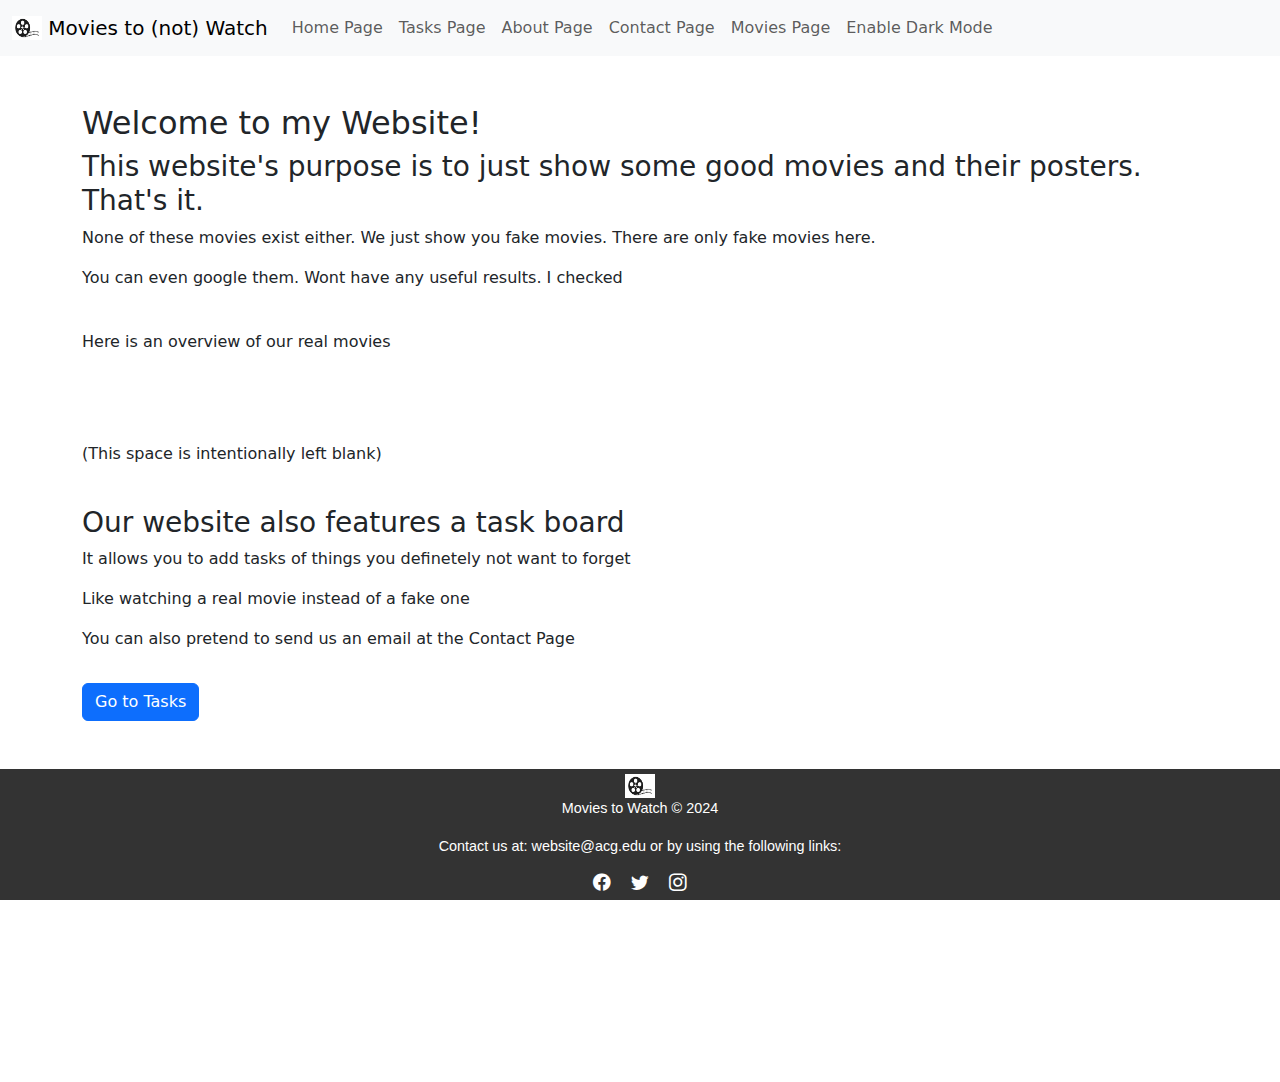
<file: midtermwebsite/index.html>
<html lang="en">
	<head>
		<meta name="description"
		content="example website"/>
		<meta http-equiv="Author"
		content="Ioannis-Iason Dimitriadis"/>
		<title>
			Home Page
		</title>
		<!-- CSS -->
		<link rel="stylesheet" href="https://cdn.jsdelivr.net/npm/bootstrap-icons@1.3.0/font/bootstrap-icons.css">
		<link href = ".\css\style.css" type = "text/css" rel = "stylesheet">
		<!-- Bootstrap -->
		<link href="https://cdn.jsdelivr.net/npm/bootstrap@5.3.3/dist/css/bootstrap.min.css" rel="stylesheet" integrity="sha384-QWTKZyjpPEjISv5WaRU9OFeRpok6YctnYmDr5pNlyT2bRjXh0JMhjY6hW+ALEwIH" crossorigin="anonymous">
		<script src="https://cdn.jsdelivr.net/npm/bootstrap@5.3.3/dist/js/bootstrap.bundle.min.js" integrity="sha384-YvpcrYf0tY3lHB60NNkmXc5s9fDVZLESaAA55NDzOxhy9GkcIdslK1eN7N6jIeHz" crossorigin="anonymous"></script>
		<!-- Javascript -->
		<script src="./javascript/darkmode.js" defer></script>
		<script src="./javascript/tasks.js" defer></script>
		<!-- jQuery -->
		<script src="https://code.jquery.com/jquery-3.6.0.min.js"></script>
	</head>
	<body>
		<!-- Navigation -->
		<nav class="navbar navbar-expand-lg bg-body-tertiary sticky-top">
			<div class="container-fluid">
				<a class="navbar-brand" href="#">
					<img src="./images/logo.png" alt="Logo" width="30" height="24" class="d-inline-block align-text-top">
					Movies to (not) Watch
				</a>

				<button class="navbar-toggler" type="button" data-bs-toggle="collapse" data-bs-target="#navbarNavDropdown" aria-controls="navbarNavDropdown" aria-expanded="false" aria-label="Toggle navigation">
					<span class="navbar-toggler-icon"></span>
				</button>

				<div class="collapse navbar-collapse" id="navbarNavDropdown">
					<ul class="navbar-nav">
						<li class="nav-item">
							<a class="nav-link" href=".\index.html">Home Page</a>
						</li>
						<li class="nav-item">
							<a class="nav-link" href=".\tasks.html">Tasks Page</a>
						</li>
						<li class="nav-item">
							<a class="nav-link" href=".\about.html">About Page</a>
						</li>
						<li class="nav-item">
							<a class="nav-link" href=".\contact.html">Contact Page</a> 
						</li>
						<li class="nav-item">
							<a class="nav-link" href=".\movies.html">Movies Page</a> 
						</li>
						<!-- Dark Mode Toggle Button in Navbar -->
						<li class="nav-item">
							<button id="dark-mode-toggle" class="btn btn-outline-secondary nav-link">Enable Dark Mode</button>
						</li>
					</ul>
				</div>
			</div>
		</nav>
    <!-- Welcome Section -->
    <div class="container my-5">
        <h2>Welcome to my Website!</h2>
        <h3>This website's purpose is to just show some good movies and their posters. That's it.</h3>
		<p>None of these movies exist either. We just show you fake movies. There are only fake movies here.</p>
		<p>You can even google them. Wont have any useful results. I checked</p> <br />
		<p>Here is an overview of our real movies</p>
		<br />
		<br />
		<br />
		<p>(This space is intentionally left blank)</p><br />
		
		<h3>Our website also features a task board</h3>
		<p>It allows you to add tasks of things you definetely not want to forget</p>
		<p>Like watching a real movie instead of a fake one</p>
		<p>You can also pretend to send us an email at the Contact Page</p>
        <button id="toTasksBtn" onclick="window.location.href='./tasks.html'" class="btn btn-primary mt-3">Go to Tasks</button>
	</div>

    <!-- Latest Activity -->
	<div class="container my-5">
		<h2>Latest Activity</h2>
		<ul id="activityList">
			<!-- jQuery will dynamically add items here -->
		</ul>	
	</div>

    <!-- Footer -->
    <footer class="footer">
		<img src="./images/logo.png" alt="Logo" width="30" height="24" class="d-inline-block align-text-top">
		<p>Movies to Watch © 2024</p>
		
		<!-- Social Media Links -->
		<div class="social-media">
			<p> Contact us at: website@acg.edu or by using the following links:</p>
			<a href="https://www.facebook.com" target="_blank"><i class="bi bi-facebook"></i></a>
			<a href="https://www.twitter.com" target="_blank"><i class="bi bi-twitter"></i></a>
			<a href="https://www.instagram.com" target="_blank"><i class="bi bi-instagram"></i></a>
		</div>
	</footer>
</body>
</html>
</file>
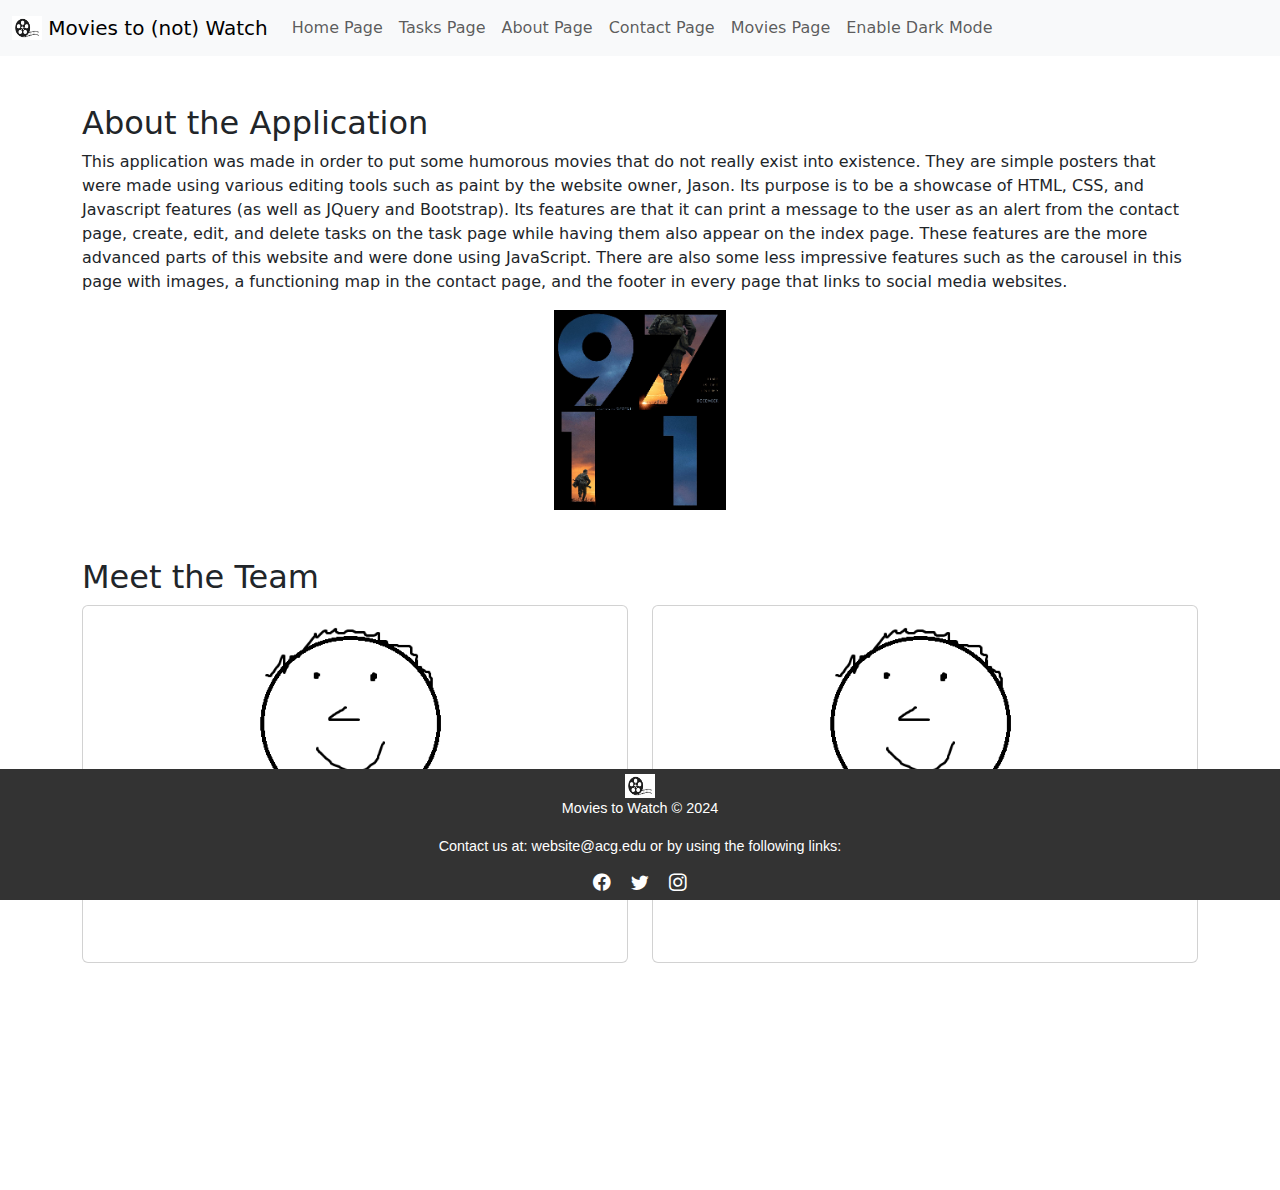
<file: midtermwebsite/about.html>
<html lang="en">
	<head>
		<meta name="description"
		content="example website"/>
		<meta http-equiv="Author"
		content="Ioannis-Iason Dimitriadis"/>
		<title>
			About Page
		</title>
		<!-- CSS -->
		<link rel="stylesheet" href="https://cdn.jsdelivr.net/npm/bootstrap-icons@1.3.0/font/bootstrap-icons.css">
		<link href = ".\css\style.css" type = "text/css" rel = "stylesheet">
		<!-- Bootstrap -->
		<link href="https://cdn.jsdelivr.net/npm/bootstrap@5.3.3/dist/css/bootstrap.min.css" rel="stylesheet" integrity="sha384-QWTKZyjpPEjISv5WaRU9OFeRpok6YctnYmDr5pNlyT2bRjXh0JMhjY6hW+ALEwIH" crossorigin="anonymous">
		<script src="https://cdn.jsdelivr.net/npm/bootstrap@5.3.3/dist/js/bootstrap.bundle.min.js" integrity="sha384-YvpcrYf0tY3lHB60NNkmXc5s9fDVZLESaAA55NDzOxhy9GkcIdslK1eN7N6jIeHz" crossorigin="anonymous"></script>
		<!-- Javascript -->
		<script src="./javascript/darkmode.js" defer></script>
		<!-- jQuery -->
		<script src="https://code.jquery.com/jquery-3.6.0.min.js"></script>
	</head>
	<body>
		<!-- Navigation -->
		<nav class="navbar navbar-expand-lg bg-body-tertiary sticky-top">
			<div class="container-fluid">
				<a class="navbar-brand" href="#">
					<img src="./images/logo.png" alt="Logo" width="30" height="24" class="d-inline-block align-text-top">
					Movies to (not) Watch
				</a>

				<button class="navbar-toggler" type="button" data-bs-toggle="collapse" data-bs-target="#navbarNavDropdown" aria-controls="navbarNavDropdown" aria-expanded="false" aria-label="Toggle navigation">
					<span class="navbar-toggler-icon"></span>
				</button>

				<div class="collapse navbar-collapse" id="navbarNavDropdown">
					<ul class="navbar-nav">
						<li class="nav-item">
							<a class="nav-link" href=".\index.html">Home Page</a>
						</li>
						<li class="nav-item">
							<a class="nav-link" href=".\tasks.html">Tasks Page</a>
						</li>
						<li class="nav-item">
							<a class="nav-link" href=".\about.html">About Page</a>
						</li>
						<li class="nav-item">
							<a class="nav-link" href=".\contact.html">Contact Page</a> 
						</li>
						<li class="nav-item">
							<a class="nav-link" href=".\movies.html">Movies Page</a> 
						</li>
						<!-- Dark Mode Toggle Button in Navbar -->
						<li class="nav-item">
							<button id="dark-mode-toggle" class="btn btn-outline-secondary nav-link">Enable Dark Mode</button>
						</li>
					</ul>
				</div>
			</div>
		</nav>

		
		<div class="container my-5">
			<!-- About Section -->
			<h2>About the Application</h2>
			<p>
				This application was made in order to put some humorous movies that do not really exist into existence.
				They are simple posters that were made using various editing tools such as paint by the website owner, Jason.
				Its purpose is to be a showcase of HTML, CSS, and Javascript features (as well as JQuery and Bootstrap).
				Its features are that it can print a message to the user as an alert from the contact page, create, edit,
				and delete tasks on the task page while having them also appear on the index page. These features are the
				more advanced parts of this website and were done using JavaScript. There are also some less impressive
				features such as the carousel in this page with images, a functioning map in the contact page, and the footer
				in every page that links to social media websites.
			</p>
			<div align="center" id="carousel" class="carousel slide" data-bs-ride="carousel">
				<div class="carousel-inner">
					<div class="carousel-item">
					  <img class="d-block" src=".\images\firstimage.png" alt="first image - not jaws">
					</div>
					<div class="carousel-item active">
					  <img class="d-block" src=".\images\secondimage.png" alt="second image - icecream godfather">
					</div>
					<div class="carousel-item active">
					  <img class="d-block" src=".\images\thirdimage.png" alt="third image - 9711">
					</div>
				</div>
				<!-- Carousel Controls -->
				<button class="carousel-control-prev" type="button" data-bs-target="#carousel" data-bs-slide="prev">
					<span class="carousel-control-prev-icon" aria-hidden="true"></span>
					<span class="visually-hidden">Previous</span>
				</button>
				<button class="carousel-control-next" type="button" data-bs-target="#carousel" data-bs-slide="next">
					<span class="carousel-control-next-icon" aria-hidden="true"></span>
					<span class="visually-hidden">Next</span>
				</button>
			</div>
			<!-- Grid Cards for Team Members -->
			<h2 class="mt-5">Meet the Team</h2>
			<div class="row row-cols-1 row-cols-md-2 g-4 mb-5">
				<!-- First Card -->
				<div class="col">
					<div class="card h-100 text-center mb-5">
						<img src="./images/faceicon.png" class="card-img-top mx-auto d-block" alt="Avatar of Jason" style="width: 50%;">
						<div class="card-body">
							<h5 class="card-title">Jason</h5>
							<p class="card-text">Did the HTML parts</p>
						</div>
					</div>
				</div>
				<!-- Second Card -->
				<div class="col">
					<div class="card h-100 text-center mb-5">
						<img src="./images/faceicon.png" class="card-img-top mx-auto d-block" alt="Again the avatar or Jason" style="width: 50%;">
						<div class="card-body">
							<h5 class="card-title">Also Jason</h5>
							<p class="card-text">Everything else</p>
						</div>
					</div>
				</div>
			</div>
		</div>

		
		<!-- Footer -->
		<footer class="footer">
			<img src="./images/logo.png" alt="Logo" width="30" height="24" class="d-inline-block align-text-top">
			<p>Movies to Watch © 2024</p>
			
			<!-- Social Media Links -->
			<div class="social-media">
				<p> Contact us at: website@acg.edu or by using the following links:</p>
				<a href="https://www.facebook.com" target="_blank"><i class="bi bi-facebook"></i></a>
				<a href="https://www.twitter.com" target="_blank"><i class="bi bi-twitter"></i></a>
				<a href="https://www.instagram.com" target="_blank"><i class="bi bi-instagram"></i></a>
			</div>
		</footer>
	</body>
</html>
</file>
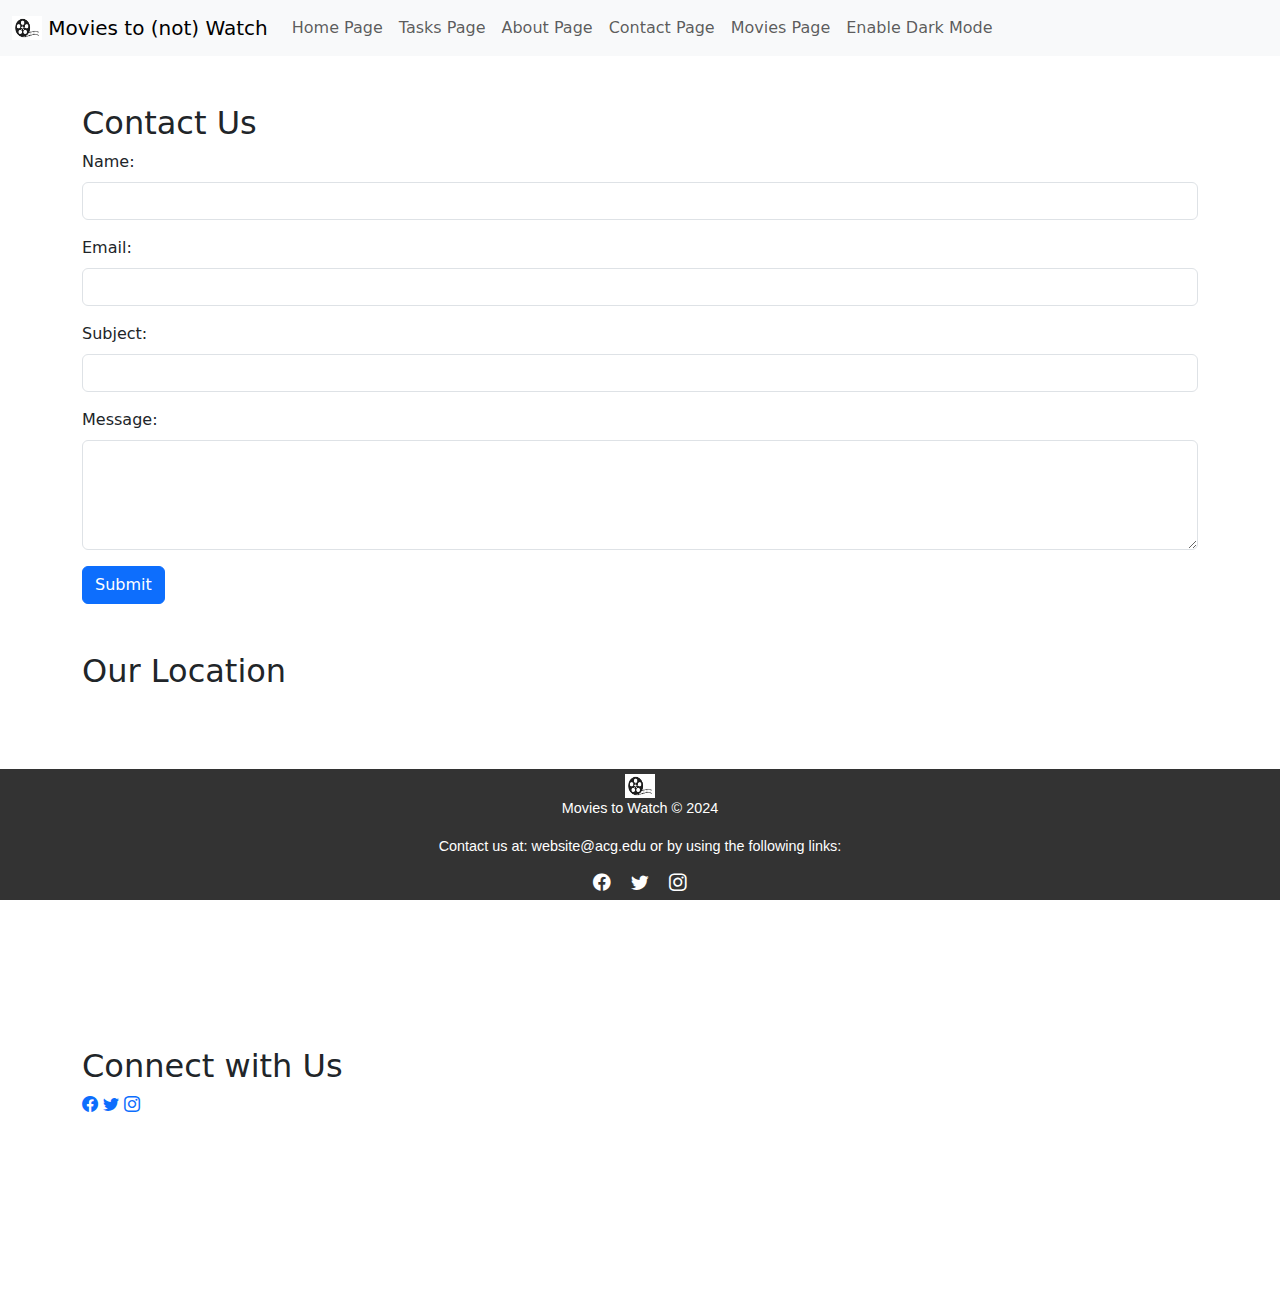
<file: midtermwebsite/contact.html>
<html lang="en">
	<head>
		<meta name="description"
		content="example website"/>
		<meta http-equiv="Author"
		content="Ioannis-Iason Dimitriadis"/>
		<title>
			Contact Page
		</title>
		<!-- CSS -->
		<link rel="stylesheet" href="https://cdn.jsdelivr.net/npm/bootstrap-icons@1.3.0/font/bootstrap-icons.css">
		<link href = ".\css\style.css" type = "text/css" rel = "stylesheet">
		<!-- Bootstrap -->
		<link href="https://cdn.jsdelivr.net/npm/bootstrap@5.3.3/dist/css/bootstrap.min.css" rel="stylesheet" integrity="sha384-QWTKZyjpPEjISv5WaRU9OFeRpok6YctnYmDr5pNlyT2bRjXh0JMhjY6hW+ALEwIH" crossorigin="anonymous">
		<script src="https://cdn.jsdelivr.net/npm/bootstrap@5.3.3/dist/js/bootstrap.bundle.min.js" integrity="sha384-YvpcrYf0tY3lHB60NNkmXc5s9fDVZLESaAA55NDzOxhy9GkcIdslK1eN7N6jIeHz" crossorigin="anonymous"></script>
		<!-- Javascript -->
		<script src="./javascript/darkmode.js" defer></script>
		<script src="./javascript/contact.js" defer></script>
		<!-- jQuery -->
		<script src="https://code.jquery.com/jquery-3.6.0.min.js"></script>
	</head>
	<body>
		<!-- Navigation -->
		<nav class="navbar navbar-expand-lg bg-body-tertiary sticky-top">
			<div class="container-fluid">
				<a class="navbar-brand" href="#">
					<img src="./images/logo.png" alt="Logo" width="30" height="24" class="d-inline-block align-text-top">
					Movies to (not) Watch
				</a>

				<button class="navbar-toggler" type="button" data-bs-toggle="collapse" data-bs-target="#navbarNavDropdown" aria-controls="navbarNavDropdown" aria-expanded="false" aria-label="Toggle navigation">
					<span class="navbar-toggler-icon"></span>
				</button>

				<div class="collapse navbar-collapse" id="navbarNavDropdown">
					<ul class="navbar-nav">
						<li class="nav-item">
							<a class="nav-link" href=".\index.html">Home Page</a>
						</li>
						<li class="nav-item">
							<a class="nav-link" href=".\tasks.html">Tasks Page</a>
						</li>
						<li class="nav-item">
							<a class="nav-link" href=".\about.html">About Page</a>
						</li>
						<li class="nav-item">
							<a class="nav-link" href=".\contact.html">Contact Page</a> 
						</li>
						<li class="nav-item">
							<a class="nav-link" href=".\movies.html">Movies Page</a> 
						</li>
						<!-- Dark Mode Toggle Button in Navbar -->
						<li class="nav-item">
							<button id="dark-mode-toggle" class="btn btn-outline-secondary nav-link">Enable Dark Mode</button>
						</li>
					</ul>
				</div>
			</div>
		</nav>
		<!-- Main Content Wrapper -->
		<main class="container my-5">
			<!-- Contact Form -->
			<h2>Contact Us</h2>
			<form id="contact-form">
				<div class="mb-3">
					<label for="name" class="form-label">Name:</label>
					<input type="text" id="name" class="form-control" required>
				</div>
				<div class="mb-3">
					<label for="email" class="form-label">Email:</label>
					<input type="email" id="email" class="form-control" required>
				</div>
				<div class="mb-3">
					<label for="subject" class="form-label">Subject:</label>
					<input type="text" id="subject" class="form-control" required>
				</div>
				<div class="mb-3">
					<label for="message" class="form-label">Message:</label>
					<textarea id="message" class="form-control" rows="4" required></textarea>
				</div>
				<button type="submit" class="btn btn-primary">Submit</button>
			</form>

			<!-- Google Maps Integration -->
			<h2 class="mt-5">Our Location</h2>
			<div class="map-container mb-5">
				<iframe src="https://www.google.com/maps/embed?pb=!1m18!1m12!1m3!1d1284.1794155005432!2d23.832138114077182!3d38.00492219792905!2m3!1f0!2f0!3f0!3m2!1i1024!2i768!4f13.1!3m3!1m2!1s0x14a199709f059559%3A0xad1dacf4713268b2!2sDeree%20College!5e0!3m2!1sen!2sgr!4v1730064589261!5m2!1sen!2sgr" width="100%" height="300" style="border:0;" allowfullscreen="" loading="lazy"></iframe>
			</div>

			<!-- Social Media Links -->
			<h2>Connect with Us</h2>
			<div class="social-media">
				<a href="https://www.facebook.com" target="_blank"><i class="bi bi-facebook"></i></a>
				<a href="https://www.twitter.com" target="_blank"><i class="bi bi-twitter"></i></a>
				<a href="https://www.instagram.com" target="_blank"><i class="bi bi-instagram"></i></a>
			</div>
		</main>

		<!-- Footer -->
		<footer class="footer">
			<img src="./images/logo.png" alt="Logo" width="30" height="24" class="d-inline-block align-text-top">
			<p>Movies to Watch © 2024</p>
			
			<!-- Social Media Links -->
			<div class="social-media">
				<p> Contact us at: website@acg.edu or by using the following links:</p>
				<a href="https://www.facebook.com" target="_blank"><i class="bi bi-facebook"></i></a>
				<a href="https://www.twitter.com" target="_blank"><i class="bi bi-twitter"></i></a>
				<a href="https://www.instagram.com" target="_blank"><i class="bi bi-instagram"></i></a>
			</div>
		</footer>
	</body>
</html>
</file>
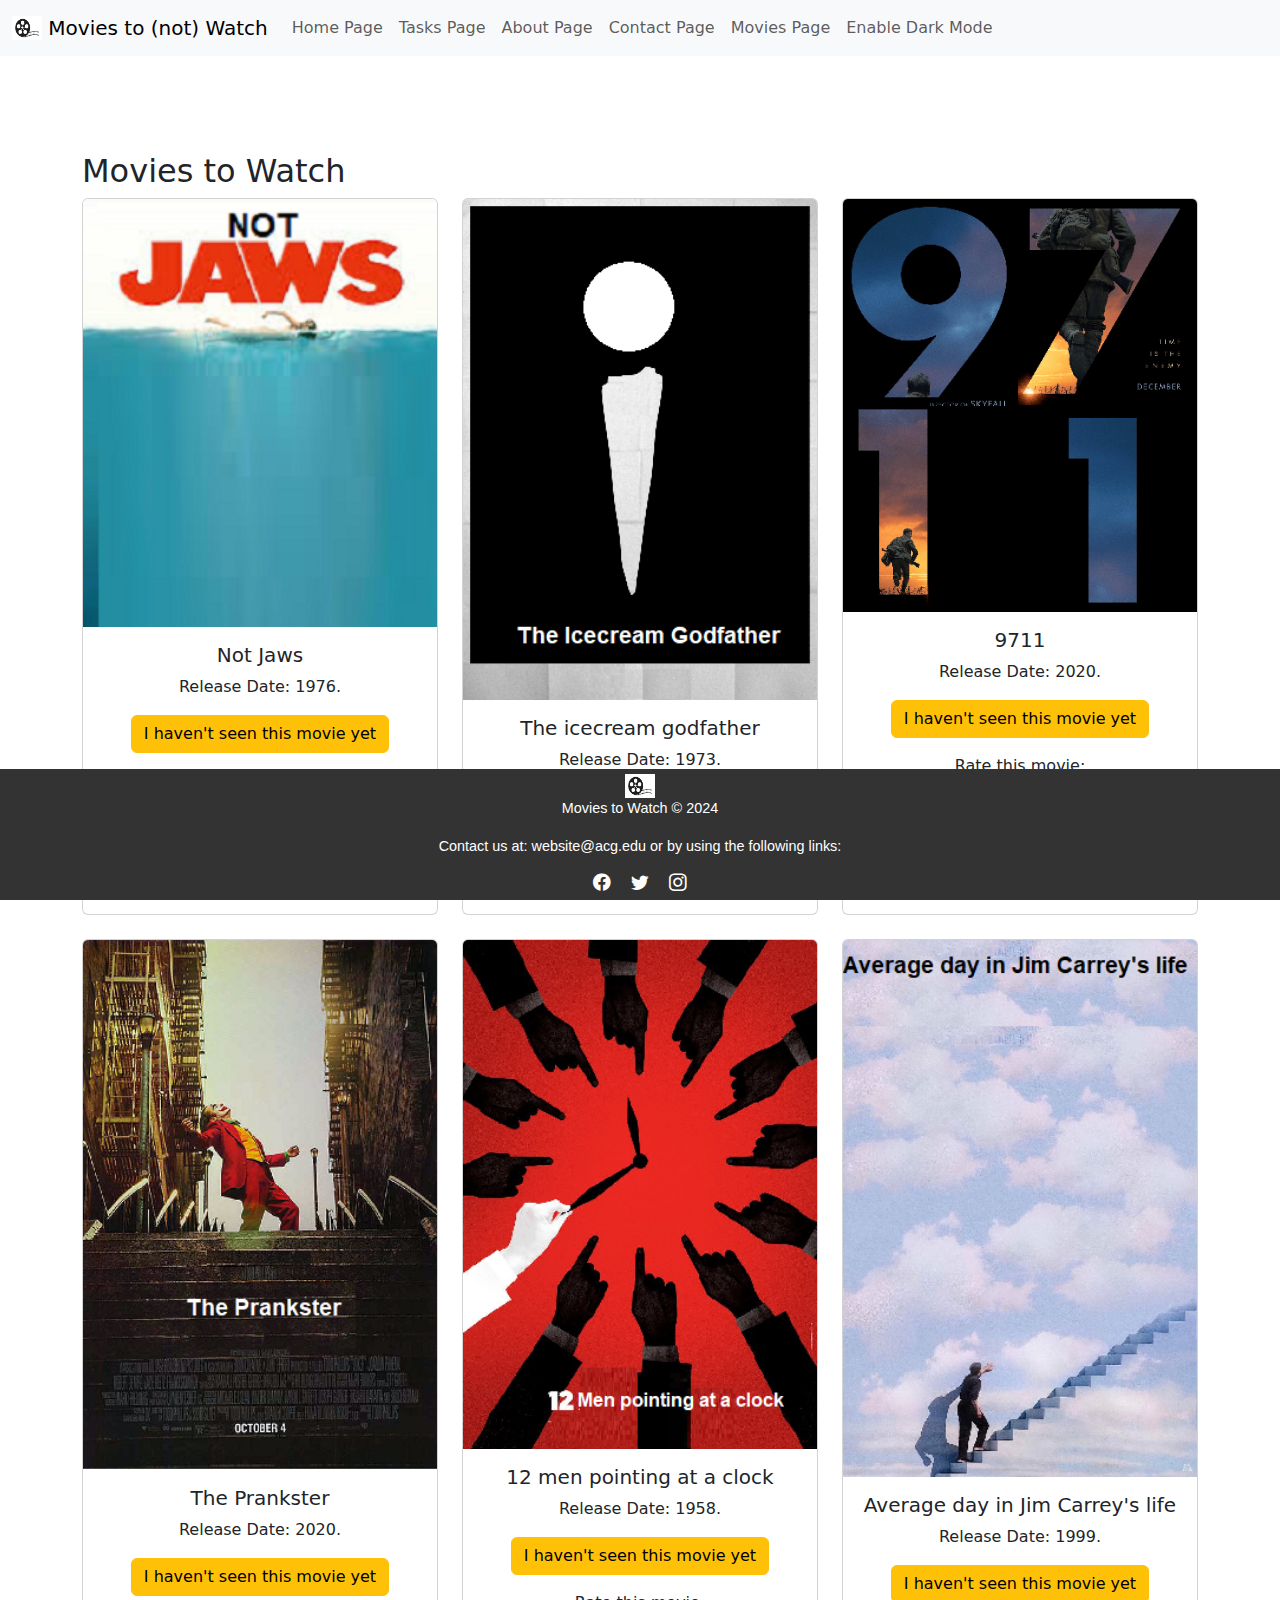
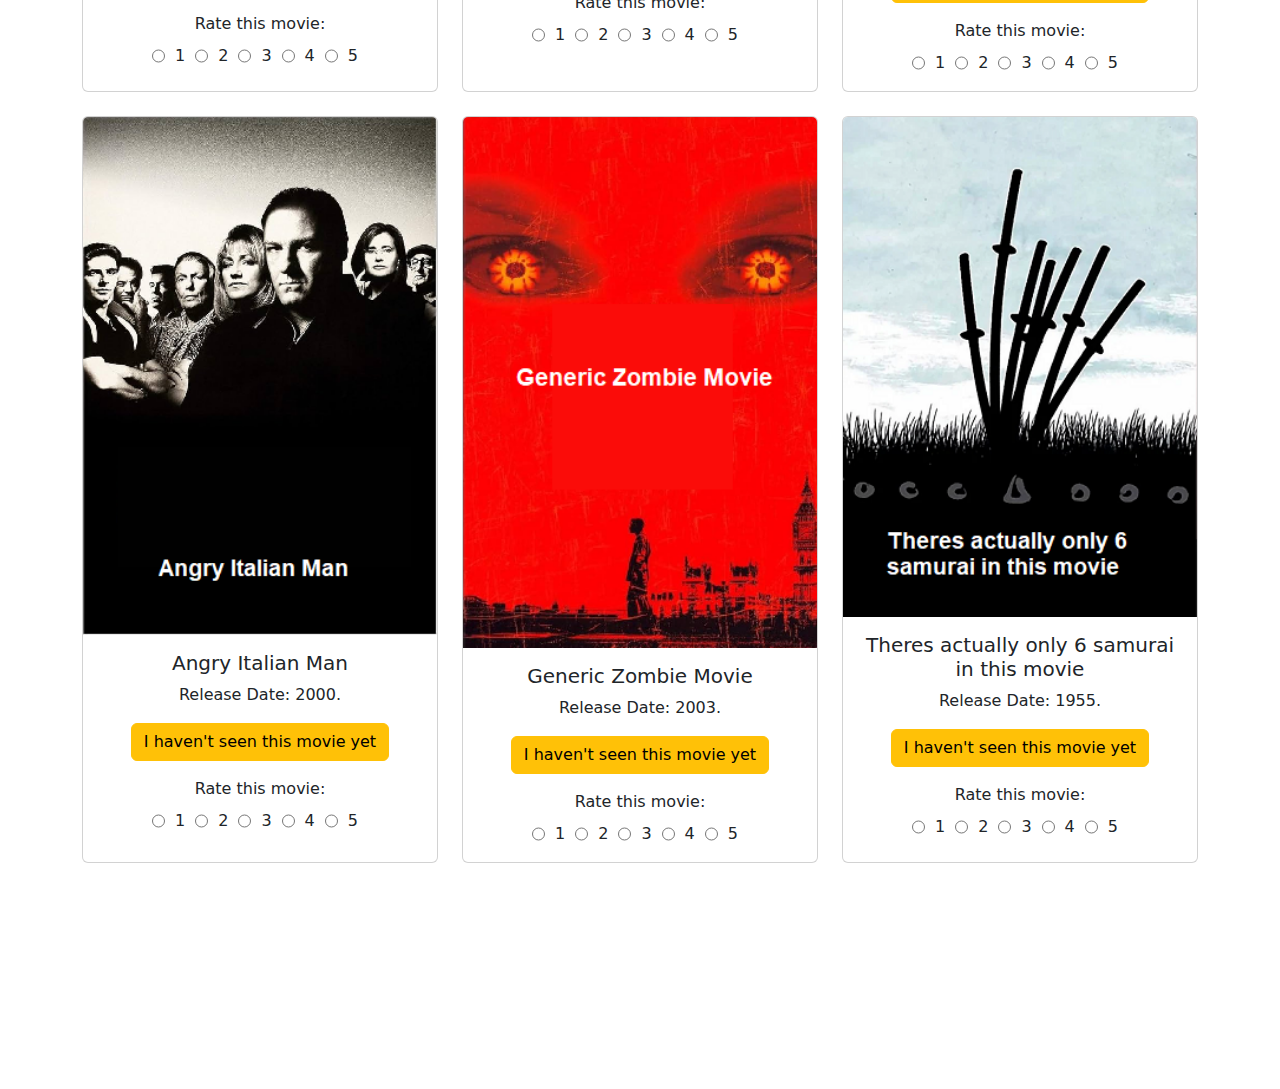
<file: midtermwebsite/movies.html>
<html lang="en">
	<head>
		<meta name="description"
		content="example website"/>
		<meta http-equiv="Author"
		content="Ioannis-Iason Dimitriadis"/>
		<title>
			Movies Page
		</title>
		<!-- CSS -->
		<link rel="stylesheet" href="https://cdn.jsdelivr.net/npm/bootstrap-icons@1.3.0/font/bootstrap-icons.css">
		<link href = ".\css\style.css" type = "text/css" rel = "stylesheet">
		<!-- Bootstrap -->
		<link href="https://cdn.jsdelivr.net/npm/bootstrap@5.3.3/dist/css/bootstrap.min.css" rel="stylesheet" integrity="sha384-QWTKZyjpPEjISv5WaRU9OFeRpok6YctnYmDr5pNlyT2bRjXh0JMhjY6hW+ALEwIH" crossorigin="anonymous">
		<script src="https://cdn.jsdelivr.net/npm/bootstrap@5.3.3/dist/js/bootstrap.bundle.min.js" integrity="sha384-YvpcrYf0tY3lHB60NNkmXc5s9fDVZLESaAA55NDzOxhy9GkcIdslK1eN7N6jIeHz" crossorigin="anonymous"></script>
		<!-- Javascript -->
		<script src="./javascript/darkmode.js" defer></script>
		<script src="./javascript/movies.js" defer></script>
		<!-- jQuery -->
		<script src="https://code.jquery.com/jquery-3.6.0.min.js"></script>
	</head>
	<body>
		<!-- Navigation -->
		<nav class="navbar navbar-expand-lg bg-body-tertiary sticky-top">
			<div class="container-fluid">
				<a class="navbar-brand" href="#">
					<img src="./images/logo.png" alt="Logo" width="30" height="24" class="d-inline-block align-text-top">
					Movies to (not) Watch
				</a>

				<button class="navbar-toggler" type="button" data-bs-toggle="collapse" data-bs-target="#navbarNavDropdown" aria-controls="navbarNavDropdown" aria-expanded="false" aria-label="Toggle navigation">
					<span class="navbar-toggler-icon"></span>
				</button>

				<div class="collapse navbar-collapse" id="navbarNavDropdown">
					<ul class="navbar-nav">
						<li class="nav-item">
							<a class="nav-link" href=".\index.html">Home Page</a>
						</li>
						<li class="nav-item">
							<a class="nav-link" href=".\tasks.html">Tasks Page</a>
						</li>
						<li class="nav-item">
							<a class="nav-link" href=".\about.html">About Page</a>
						</li>
						<li class="nav-item">
							<a class="nav-link" href=".\contact.html">Contact Page</a> 
						</li>
						<li class="nav-item">
							<a class="nav-link" href=".\movies.html">Movies Page</a> 
						</li>
						<!-- Dark Mode Toggle Button in Navbar -->
						<li class="nav-item">
							<button id="dark-mode-toggle" class="btn btn-outline-secondary nav-link">Enable Dark Mode</button>
						</li>
					</ul>
				</div>
			</div>
		</nav>
		<main class="container my-5">
			<!-- Movies Page Grid -->
			<h2 class="mt-5">Movies to Watch</h2>
			<div class="row row-cols-1 row-cols-md-3 g-4 mb-5">
				<!-- Movie 1 -->
				<div class="col">
					<div class="card h-100 text-center">
						<img src="./images/firstimage.png" alt="first image - not jaws" class="card-img-top mx-auto d-block" style="width: 100%;">
						<div class="card-body">
							<h5 class="card-title">Not Jaws</h5>
							<p class="card-text">Release Date: 1976.</p>
							<!-- Toggle Button for Seen/Unseen Status -->
							<button class="btn btn-warning toggle-seen mb-3" onclick="toggleSeen(this)">I haven't seen this movie yet</button>
							
							<!-- Rating Radio Buttons -->
							<div class="rating">
								<p class="mb-2">Rate this movie:</p>
								<div class="d-flex justify-content-center">
									<input type="radio" id="movie1-rate1" name="movie1-rating" value="1">
									<label for="movie1-rate1">1</label>
									<input type="radio" id="movie1-rate2" name="movie1-rating" value="2">
									<label for="movie1-rate2">2</label>
									<input type="radio" id="movie1-rate3" name="movie1-rating" value="3">
									<label for="movie1-rate3">3</label>
									<input type="radio" id="movie1-rate4" name="movie1-rating" value="4">
									<label for="movie1-rate4">4</label>
									<input type="radio" id="movie1-rate5" name="movie1-rating" value="5">
									<label for="movie1-rate5">5</label>
								</div>
							</div>
						</div>
					</div>
				</div>
				<!-- Movie 2 -->
				<div class="col">
					<div class="card h-100 text-center">
						<img src="./images/secondimage.png" alt="second image - icecream godfather" class="card-img-top mx-auto d-block" style="width: 100%;">
						<div class="card-body">
							<h5 class="card-title">The icecream godfather</h5>
							<p class="card-text">Release Date: 1973.</p>
							<!-- Toggle Button for Seen/Unseen Status -->
							<button class="btn btn-warning toggle-seen mb-3" onclick="toggleSeen(this)">I haven't seen this movie yet</button>
							
							<!-- Rating Radio Buttons -->
							<div class="rating">
								<p class="mb-2">Rate this movie:</p>
								<div class="d-flex justify-content-center">
									<input type="radio" id="movie1-rate1" name="movie2-rating" value="1">
									<label for="movie1-rate1">1</label>
									<input type="radio" id="movie1-rate2" name="movie2-rating" value="2">
									<label for="movie1-rate2">2</label>
									<input type="radio" id="movie1-rate3" name="movie2-rating" value="3">
									<label for="movie1-rate3">3</label>
									<input type="radio" id="movie1-rate4" name="movie2-rating" value="4">
									<label for="movie1-rate4">4</label>
									<input type="radio" id="movie1-rate5" name="movie2-rating" value="5">
									<label for="movie1-rate5">5</label>
								</div>
							</div>
						</div>
					</div>
				</div>
				<!-- Movie 3 -->
				<div class="col">
					<div class="card h-100 text-center">
						<img src="./images/thirdimage.png" alt="third image - 9711" class="card-img-top mx-auto d-block" style="width: 100%;">
						<div class="card-body">
							<h5 class="card-title">9711</h5>
							<p class="card-text">Release Date: 2020.</p>
							<!-- Toggle Button for Seen/Unseen Status -->
							<button class="btn btn-warning toggle-seen mb-3" onclick="toggleSeen(this)">I haven't seen this movie yet</button>
							
							<!-- Rating Radio Buttons -->
							<div class="rating">
								<p class="mb-2">Rate this movie:</p>
								<div class="d-flex justify-content-center">
									<input type="radio" id="movie1-rate1" name="movie3-rating" value="1">
									<label for="movie1-rate1">1</label>
									<input type="radio" id="movie1-rate2" name="movie3-rating" value="2">
									<label for="movie1-rate2">2</label>
									<input type="radio" id="movie1-rate3" name="movie3-rating" value="3">
									<label for="movie1-rate3">3</label>
									<input type="radio" id="movie1-rate4" name="movie3-rating" value="4">
									<label for="movie1-rate4">4</label>
									<input type="radio" id="movie1-rate5" name="movie3-rating" value="5">
									<label for="movie1-rate5">5</label>
								</div>
							</div>
						</div>
					</div>
				</div>
				<!-- Movie 4 -->
				<div class="col">
					<div class="card h-100 text-center">
						<img src="./images/fourthimage.png" alt="fourth image - The prankster" class="card-img-top mx-auto d-block" style="width: 100%;">
						<div class="card-body">
							<h5 class="card-title">The Prankster</h5>
							<p class="card-text">Release Date: 2020.</p>
							<!-- Toggle Button for Seen/Unseen Status -->
							<button class="btn btn-warning toggle-seen mb-3" onclick="toggleSeen(this)">I haven't seen this movie yet</button>
							
							<!-- Rating Radio Buttons -->
							<div class="rating">
								<p class="mb-2">Rate this movie:</p>
								<div class="d-flex justify-content-center">
									<input type="radio" id="movie1-rate1" name="movie4-rating" value="1">
									<label for="movie1-rate1">1</label>
									<input type="radio" id="movie1-rate2" name="movie4-rating" value="2">
									<label for="movie1-rate2">2</label>
									<input type="radio" id="movie1-rate3" name="movie4-rating" value="3">
									<label for="movie1-rate3">3</label>
									<input type="radio" id="movie1-rate4" name="movie4-rating" value="4">
									<label for="movie1-rate4">4</label>
									<input type="radio" id="movie1-rate5" name="movie4-rating" value="5">
									<label for="movie1-rate5">5</label>
								</div>
							</div>
						</div>
					</div>
				</div>
				<!-- Movie 5 -->
				<div class="col">
					<div class="card h-100 text-center">
						<img src="./images/fifthimage.png" alt="fifth image - 12 men pointing at a clock" class="card-img-top mx-auto d-block style="width: 100%;">
						<div class="card-body">
							<h5 class="card-title">12 men pointing at a clock</h5>
							<p class="card-text">Release Date: 1958.</p>
							<!-- Toggle Button for Seen/Unseen Status -->
							<button class="btn btn-warning toggle-seen mb-3" onclick="toggleSeen(this)">I haven't seen this movie yet</button>
							
							<!-- Rating Radio Buttons -->
							<div class="rating">
								<p class="mb-2">Rate this movie:</p>
								<div class="d-flex justify-content-center">
									<input type="radio" id="movie1-rate1" name="movie5-rating" value="1">
									<label for="movie1-rate1">1</label>
									<input type="radio" id="movie1-rate2" name="movie5-rating" value="2">
									<label for="movie1-rate2">2</label>
									<input type="radio" id="movie1-rate3" name="movie5-rating" value="3">
									<label for="movie1-rate3">3</label>
									<input type="radio" id="movie1-rate4" name="movie5-rating" value="4">
									<label for="movie1-rate4">4</label>
									<input type="radio" id="movie1-rate5" name="movie5-rating" value="5">
									<label for="movie1-rate5">5</label>
								</div>
							</div>
						</div>
					</div>
				</div>
				<!-- Movie 6 -->
				<div class="col">
					<div class="card h-100 text-center">
						<img src="./images/sixthimage.png" alt="sixth image - Average day in Jim Carrey's life" class="card-img-top mx-auto d-block" style="width: 100%;">
						<div class="card-body">
							<h5 class="card-title">Average day in Jim Carrey's life</h5>
							<p class="card-text">Release Date: 1999.</p>
							<!-- Toggle Button for Seen/Unseen Status -->
							<button class="btn btn-warning toggle-seen mb-3" onclick="toggleSeen(this)">I haven't seen this movie yet</button>
							
							<!-- Rating Radio Buttons -->
							<div class="rating">
								<p class="mb-2">Rate this movie:</p>
								<div class="d-flex justify-content-center">
									<input type="radio" id="movie1-rate1" name="movie6-rating" value="1">
									<label for="movie1-rate1">1</label>
									<input type="radio" id="movie1-rate2" name="movie6-rating" value="2">
									<label for="movie1-rate2">2</label>
									<input type="radio" id="movie1-rate3" name="movie6-rating" value="3">
									<label for="movie1-rate3">3</label>
									<input type="radio" id="movie1-rate4" name="movie6-rating" value="4">
									<label for="movie1-rate4">4</label>
									<input type="radio" id="movie1-rate5" name="movie6-rating" value="5">
									<label for="movie1-rate5">5</label>
								</div>
							</div>
						</div>
					</div>
				</div>
				<!-- Movie 7 -->
				<div class="col">
					<div class="card h-100 text-center">
						<img src="./images/seventhimage.png" alt="seventh image - Angry Italian Man" class="card-img-top mx-auto d-block" style="width: 100%;">
						<div class="card-body">
							<h5 class="card-title">Angry Italian Man</h5>
							<p class="card-text">Release Date: 2000.</p>
							<!-- Toggle Button for Seen/Unseen Status -->
							<button class="btn btn-warning toggle-seen mb-3" onclick="toggleSeen(this)">I haven't seen this movie yet</button>
							
							<!-- Rating Radio Buttons -->
							<div class="rating">
								<p class="mb-2">Rate this movie:</p>
								<div class="d-flex justify-content-center">
									<input type="radio" id="movie1-rate1" name="movie7-rating" value="1">
									<label for="movie1-rate1">1</label>
									<input type="radio" id="movie1-rate2" name="movie7-rating" value="2">
									<label for="movie1-rate2">2</label>
									<input type="radio" id="movie1-rate3" name="movie7-rating" value="3">
									<label for="movie1-rate3">3</label>
									<input type="radio" id="movie1-rate4" name="movie7-rating" value="4">
									<label for="movie1-rate4">4</label>
									<input type="radio" id="movie1-rate5" name="movie7-rating" value="5">
									<label for="movie1-rate5">5</label>
								</div>
							</div>
						</div>
					</div>
				</div>
				<!-- Movie 8 -->
				<div class="col">
					<div class="card h-100 text-center">
						<img src="./images/eighthimage.png" alt="eighth image - Generic Zombie Movie" class="card-img-top mx-auto d-block" style="width: 100%;">
						<div class="card-body">
							<h5 class="card-title">Generic Zombie Movie</h5>
							<p class="card-text">Release Date: 2003.</p>
							<!-- Toggle Button for Seen/Unseen Status -->
							<button class="btn btn-warning toggle-seen mb-3" onclick="toggleSeen(this)">I haven't seen this movie yet</button>
							
							<!-- Rating Radio Buttons -->
							<div class="rating">
								<p class="mb-2">Rate this movie:</p>
								<div class="d-flex justify-content-center">
									<input type="radio" id="movie1-rate1" name="movie8-rating" value="1">
									<label for="movie1-rate1">1</label>
									<input type="radio" id="movie1-rate2" name="movie8-rating" value="2">
									<label for="movie1-rate2">2</label>
									<input type="radio" id="movie1-rate3" name="movie8-rating" value="3">
									<label for="movie1-rate3">3</label>
									<input type="radio" id="movie1-rate4" name="movie8-rating" value="4">
									<label for="movie1-rate4">4</label>
									<input type="radio" id="movie1-rate5" name="movie8-rating" value="5">
									<label for="movie1-rate5">5</label>
								</div>
							</div>
						</div>
					</div>
				</div>
				<!-- Movie 9 -->
				<div class="col">
					<div class="card h-100 text-center">
						<img src="./images/ninthimage.png" alt="ninhth image - Theres actually only 6 samurai in this movie" class="card-img-top mx-auto d-block" style="width: 100%;">
						<div class="card-body">
							<h5 class="card-title">Theres actually only 6 samurai in this movie</h5>
							<p class="card-text">Release Date: 1955.</p>
							<!-- Toggle Button for Seen/Unseen Status -->
							<button class="btn btn-warning toggle-seen mb-3" onclick="toggleSeen(this)">I haven't seen this movie yet</button>
							
							<!-- Rating Radio Buttons -->
							<div class="rating">
								<p class="mb-2">Rate this movie:</p>
								<div class="d-flex justify-content-center">
									<input type="radio" id="movie1-rate1" name="movie9-rating" value="1">
									<label for="movie1-rate1">1</label>
									<input type="radio" id="movie1-rate2" name="movie9-rating" value="2">
									<label for="movie1-rate2">2</label>
									<input type="radio" id="movie1-rate3" name="movie9-rating" value="3">
									<label for="movie1-rate3">3</label>
									<input type="radio" id="movie1-rate4" name="movie9-rating" value="4">
									<label for="movie1-rate4">4</label>
									<input type="radio" id="movie1-rate5" name="movie9-rating" value="5">
									<label for="movie1-rate5">5</label>
								</div>
							</div>
						</div>
					</div>
				</div>
			</div>
		</main>
		<!-- Footer -->
		<footer class="footer">
			<img src="./images/logo.png" alt="Logo" width="30" height="24" class="d-inline-block align-text-top">
			<p>Movies to Watch © 2024</p>
			
			<!-- Social Media Links -->
			<div class="social-media">
				<p> Contact us at: website@acg.edu or by using the following links:</p>
				<a href="https://www.facebook.com" target="_blank"><i class="bi bi-facebook"></i></a>
				<a href="https://www.twitter.com" target="_blank"><i class="bi bi-twitter"></i></a>
				<a href="https://www.instagram.com" target="_blank"><i class="bi bi-instagram"></i></a>
			</div>
		</footer>
	</body>
</html>
</file>
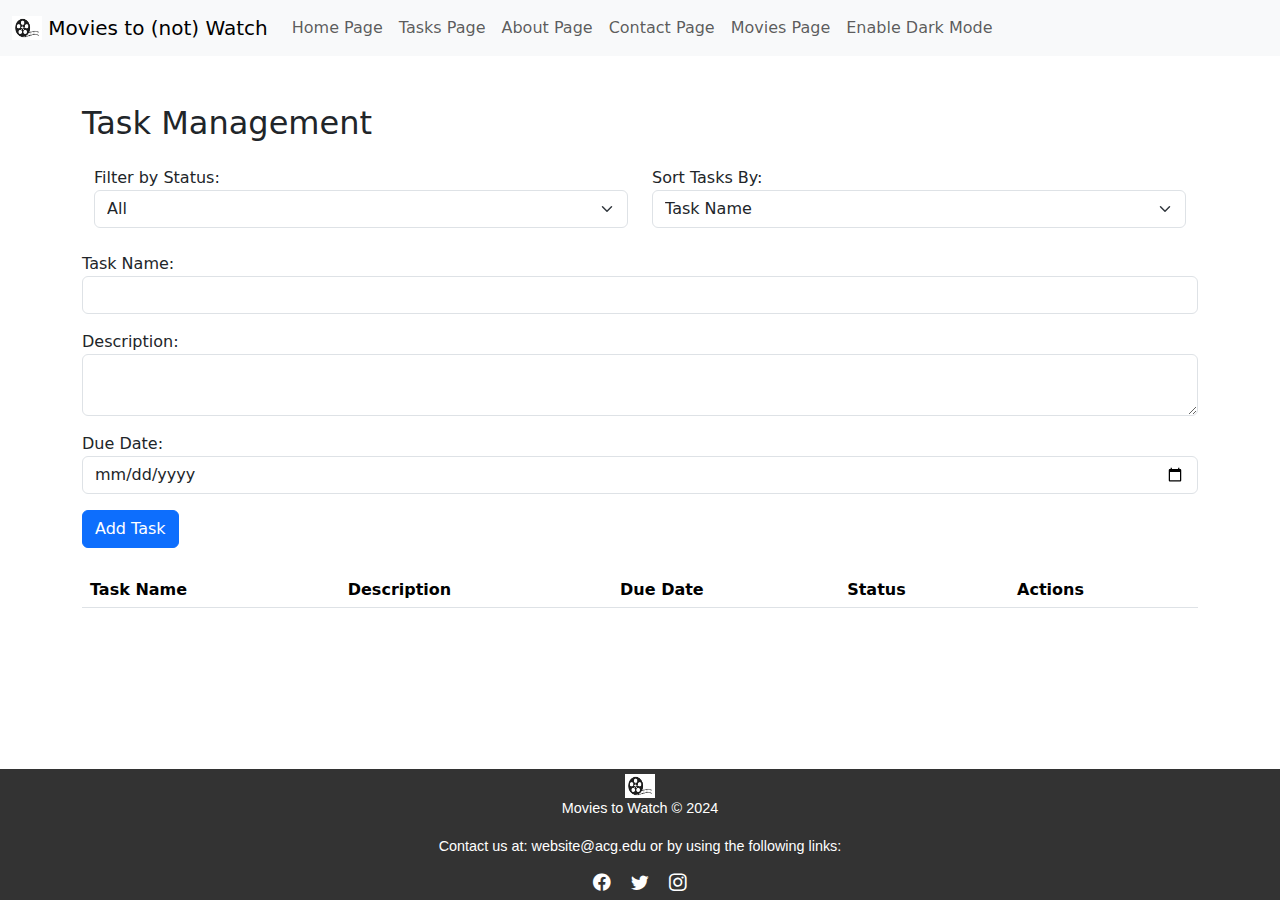
<file: midtermwebsite/tasks.html>
<html lang="en">
	<head>
		<meta name="description"
		content="example website"/>
		<meta http-equiv="Author"
		content="Ioannis-Iason Dimitriadis"/>
		<title>
			Tasks Page
		</title>
		<!-- CSS -->
		<link rel="stylesheet" href="https://cdn.jsdelivr.net/npm/bootstrap-icons@1.3.0/font/bootstrap-icons.css">
		<link href = ".\css\style.css" type = "text/css" rel = "stylesheet">
		<!-- Bootstrap -->
		<link href="https://cdn.jsdelivr.net/npm/bootstrap@5.3.3/dist/css/bootstrap.min.css" rel="stylesheet" integrity="sha384-QWTKZyjpPEjISv5WaRU9OFeRpok6YctnYmDr5pNlyT2bRjXh0JMhjY6hW+ALEwIH" crossorigin="anonymous">
		<script src="https://cdn.jsdelivr.net/npm/bootstrap@5.3.3/dist/js/bootstrap.bundle.min.js" integrity="sha384-YvpcrYf0tY3lHB60NNkmXc5s9fDVZLESaAA55NDzOxhy9GkcIdslK1eN7N6jIeHz" crossorigin="anonymous"></script>
		<!-- Javascript -->
		<script src="./javascript/darkmode.js" defer></script>
		<script src="./javascript/tasks.js" defer></script>
		<!-- jQuery -->
		<script src="https://code.jquery.com/jquery-3.6.0.min.js"></script>
	</head>
	<body>
		<!-- Navigation -->
		<nav class="navbar navbar-expand-lg bg-body-tertiary sticky-top">
			<div class="container-fluid">
				<a class="navbar-brand" href="#">
					<img src="./images/logo.png" alt="Logo" width="30" height="24" class="d-inline-block align-text-top">
					Movies to (not) Watch
				</a>

				<button class="navbar-toggler" type="button" data-bs-toggle="collapse" data-bs-target="#navbarNavDropdown" aria-controls="navbarNavDropdown" aria-expanded="false" aria-label="Toggle navigation">
					<span class="navbar-toggler-icon"></span>
				</button>

				<div class="collapse navbar-collapse" id="navbarNavDropdown">
					<ul class="navbar-nav">
						<li class="nav-item">
							<a class="nav-link" href=".\index.html">Home Page</a>
						</li>
						<li class="nav-item">
							<a class="nav-link" href=".\tasks.html">Tasks Page</a>
						</li>
						<li class="nav-item">
							<a class="nav-link" href=".\about.html">About Page</a>
						</li>
						<li class="nav-item">
							<a class="nav-link" href=".\contact.html">Contact Page</a> 
						</li>
						<li class="nav-item">
							<a class="nav-link" href=".\movies.html">Movies Page</a> 
						</li>
						<!-- Dark Mode Toggle Button in Navbar -->
						<li class="nav-item">
							<button id="dark-mode-toggle" class="btn btn-outline-secondary nav-link">Enable Dark Mode</button>
						</li>
					</ul>
				</div>
			</div>
		</nav>
		
		<div class="container my-5">
			
			<h2>Task Management</h2>
			
			<!-- Task Filtering and Sorting Controls -->
			<div class="container my-4">
				<div class="row">
					<div class="col-md-6">
						<label for="filter-status">Filter by Status:</label>
						<select id="filter-status" class="form-select">
							<option value="all">All</option>
							<option value="completed">Completed</option>
							<option value="pending">Pending</option>
						</select>
					</div>
					<div class="col-md-6">
						<label for="sort-tasks">Sort Tasks By:</label>
						<select id="sort-tasks" class="form-select">
							<option value="name">Task Name</option>
							<option value="date">Due Date</option>
						</select>
					</div>
				</div>
			</div>
			
			<!-- Task Form -->
			<form id="task-form" class="mb-4">
				<div class="mb-3">
					<label for="task-name">Task Name:</label>
					<input type="text" id="task-name" class="form-control" required>
				</div>
				<div class="mb-3">
					<label for="task-desc">Description:</label>
					<textarea id="task-desc" class="form-control" required></textarea>
				</div>
				<div class="mb-3">
					<label for="task-date">Due Date:</label>
					<input type="date" id="task-date" class="form-control" required>
				</div>
				<button type="submit" class="btn btn-primary">Add Task</button>
			</form>

			<!-- Task List/Table -->
			<div>
				<table id="task-list" class="table">
					<thead>
						<tr>
							<th>Task Name</th>
							<th>Description</th>
							<th>Due Date</th>
							<th>Status</th>
							<th>Actions</th>
						</tr>
					</thead>
					<tbody>
						<!-- Tasks will be dynamically added here with jQuery -->
					</tbody>
				</table>
			</div>
		</div>
		
		<!-- Footer -->
		<footer class="footer">
			<img src="./images/logo.png" alt="Logo" width="30" height="24" class="d-inline-block align-text-top">
			<p>Movies to Watch © 2024</p>
			
			<!-- Social Media Links -->
			<div class="social-media">
				<p> Contact us at: website@acg.edu or by using the following links:</p>
				<a href="https://www.facebook.com" target="_blank"><i class="bi bi-facebook"></i></a>
				<a href="https://www.twitter.com" target="_blank"><i class="bi bi-twitter"></i></a>
				<a href="https://www.instagram.com" target="_blank"><i class="bi bi-instagram"></i></a>
			</div>
		</footer>
	</body>
</html>
</file>
